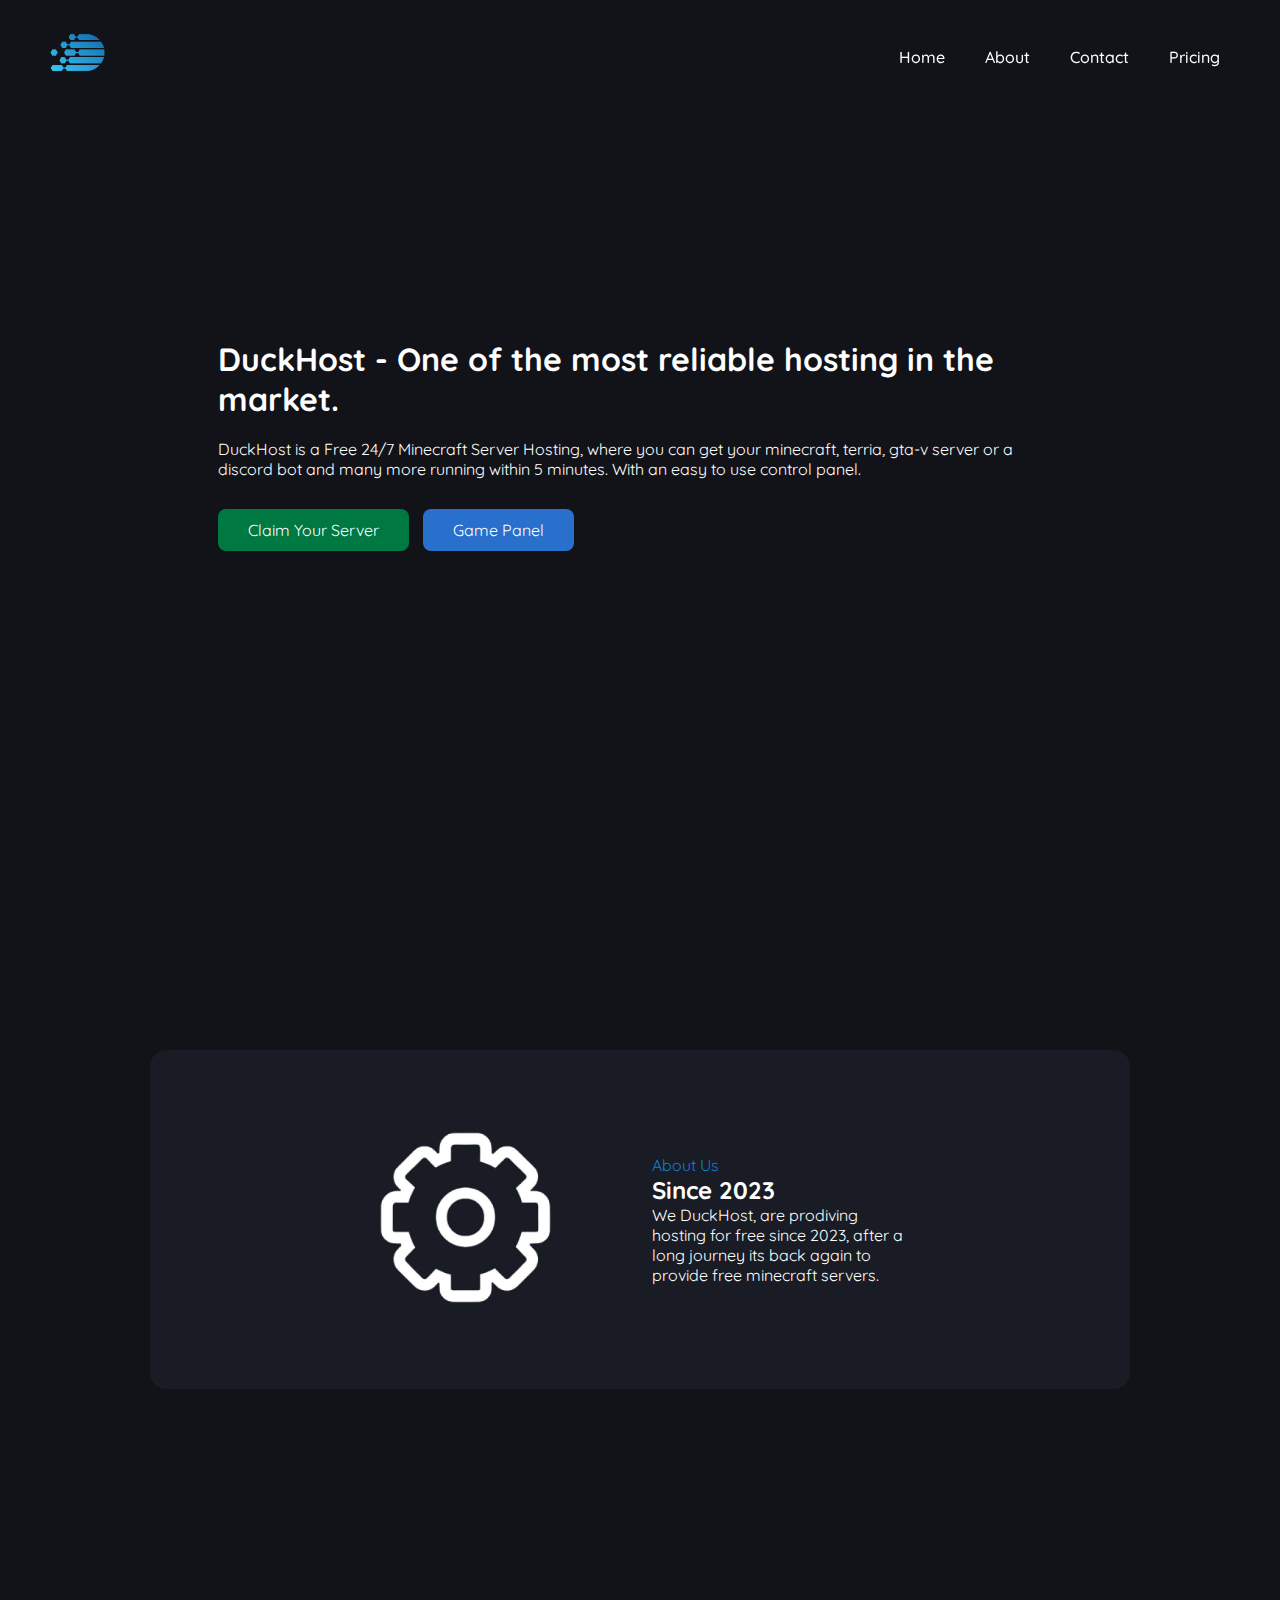
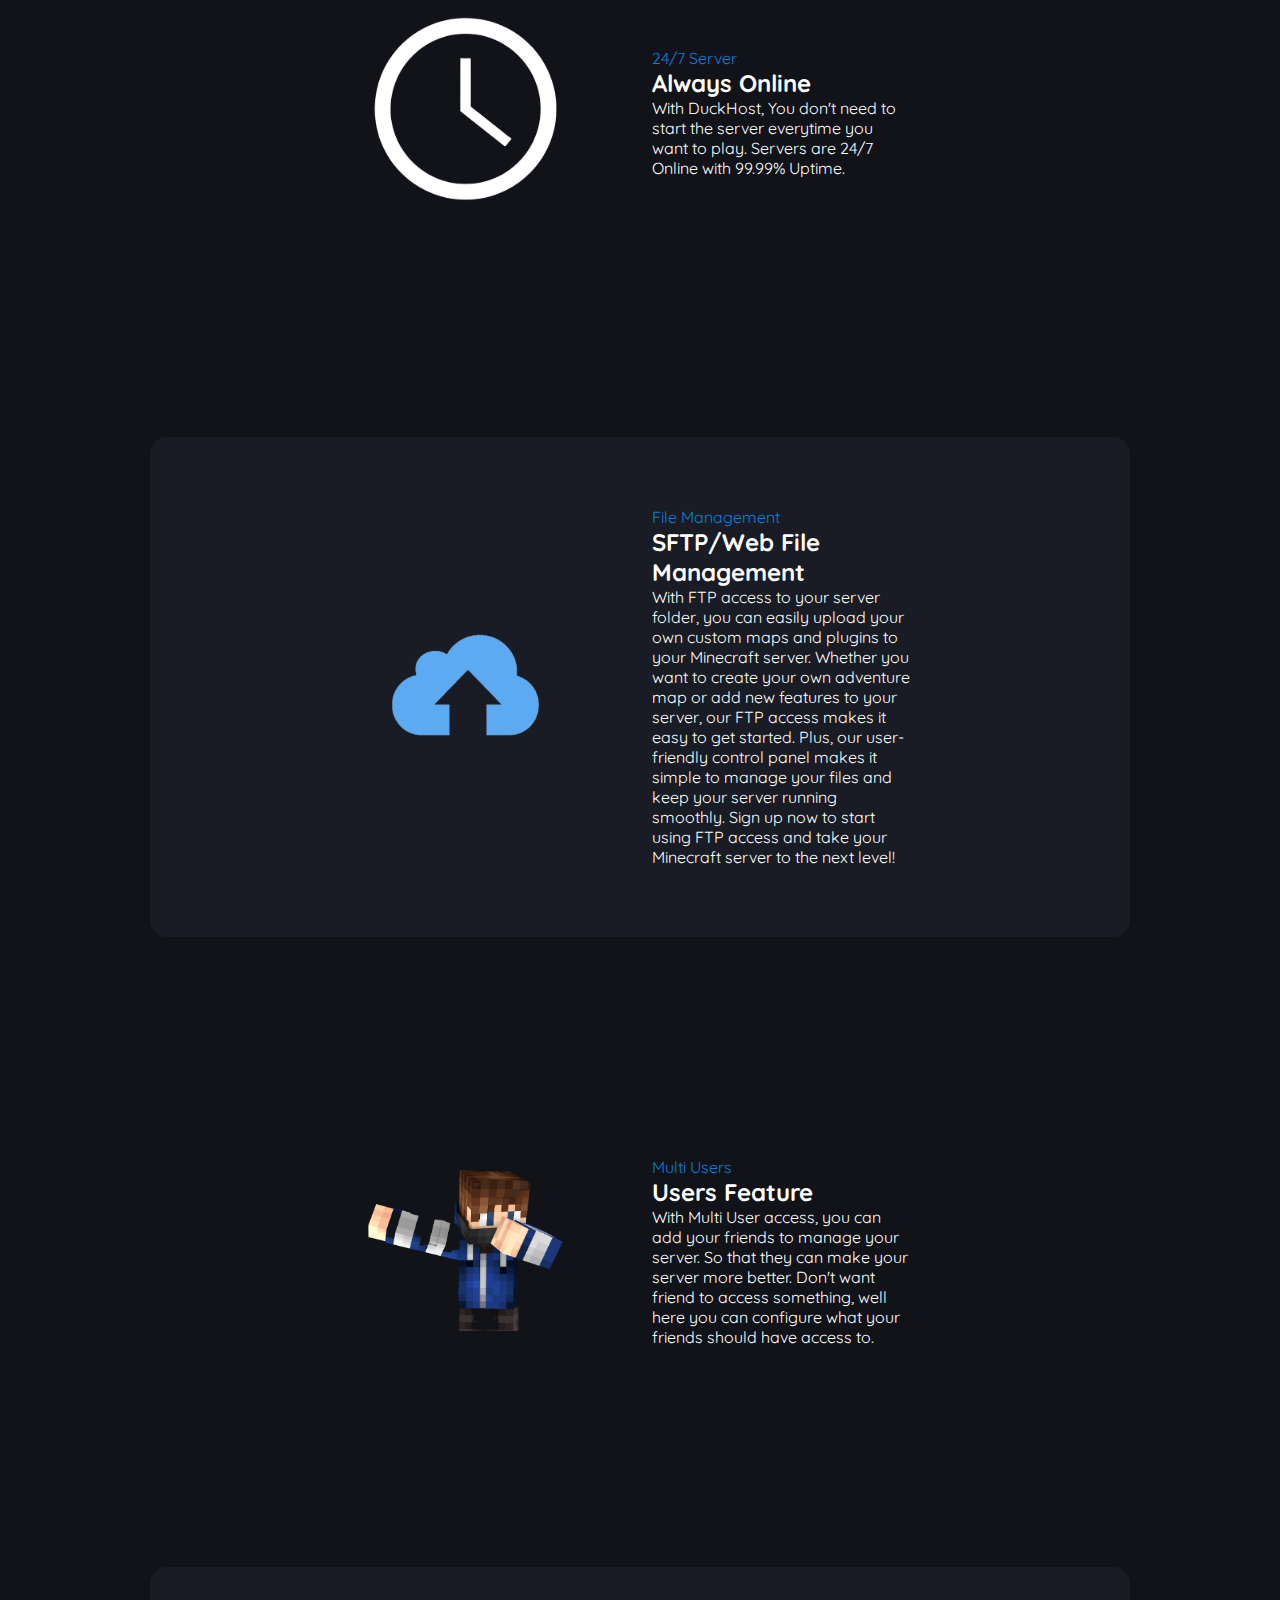
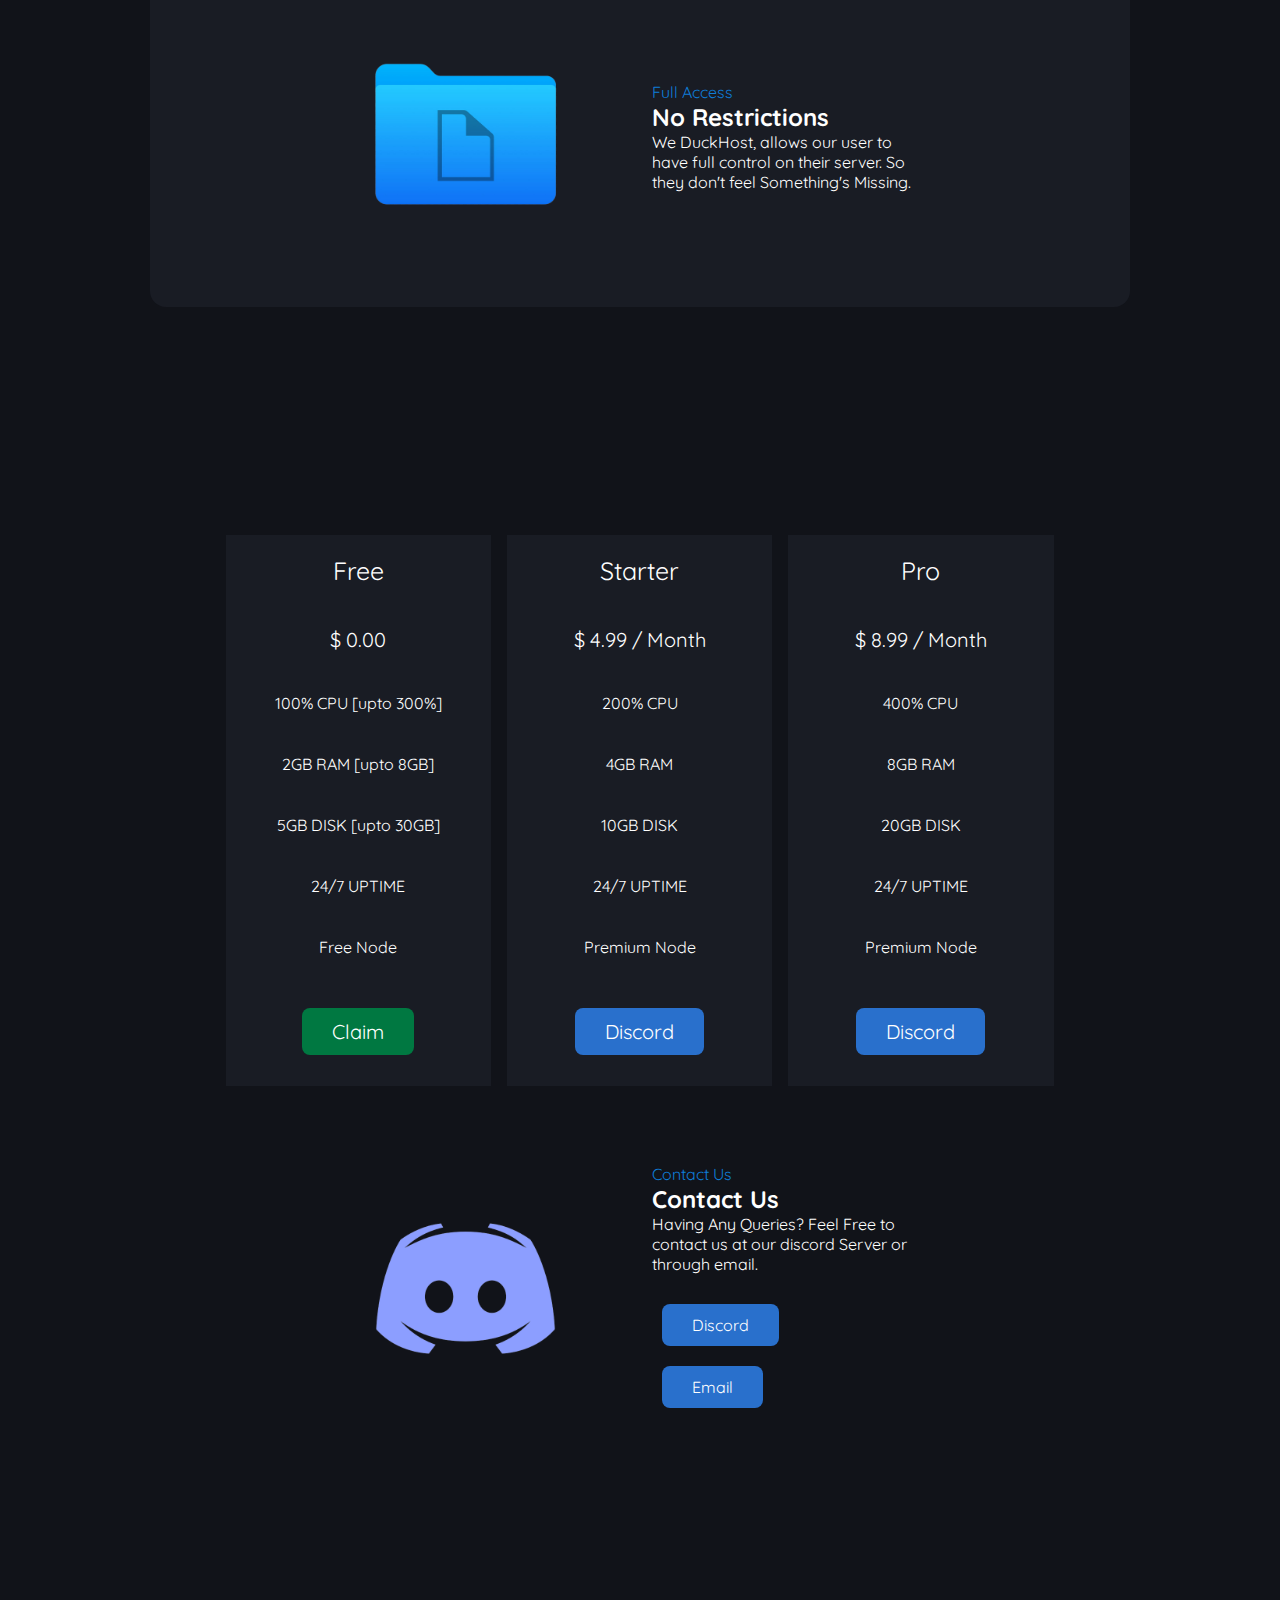
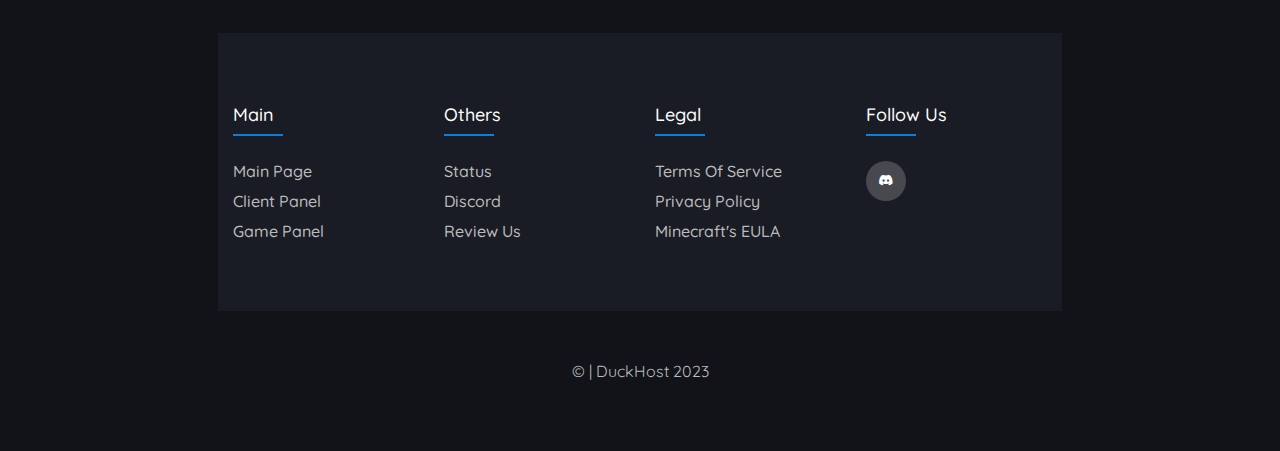
<file: index.html>
<!DOCTYPE html>
<html lang="en">
<head>
    <script type="text/javascript" src="//widget.trustpilot.com/bootstrap/v5/tp.widget.bootstrap.min.js" async></script>
    <meta name="theme-color" content="#0e7eda">
    <meta property="og:title" content="DuckHost - Free 24/7 Minecraft Hosting.">
    <meta property="og:description" content="Create Your Own 24/7 Minecraft Server, Terria, Gta-V, Discord Bots and many more Servers all For Free.">
    <meta property="og:image" content="https://cdn.discordapp.com/icons/1110453161153536013/5afa79a2eeeb62e84bc85f4ba8ec38b9.webp?size=1024">
    <meta property="og:image:type" content="image/png">


    <meta charset="UTF-8">
    <meta http-equiv="X-UA-Compatible" content="IE=edge">
    <link rel="icon" type="image/x-icon" href="/assets/img/logo.png">
    <meta name="viewport" content="width=device-width, initial-scale=1.0">
    <link rel="stylesheet" type="text/css" href="assets/style.css">
    <title>DuckHost</title>
    <link rel="stylesheet"
    href="https://unpkg.com/boxicons@latest/css/boxicons.min.css">
    <link rel="preconnect" href="https://fonts.googleapis.com">
	<link rel="preconnect" href="https://fonts.googleapis.com">
	<link rel="preconnect" href="https://fonts.gstatic.com" crossorigin>
	<link href="https://fonts.googleapis.com/css2?family=Quicksand:wght@300;500;700&display=swap" rel="stylesheet">
    <script async src="https://pagead2.googlesyndication.com/pagead/js/adsbygoogle.js?client=ca-pub-3366338093265942"
     crossorigin="anonymous"></script>
<script async src="https://pagead2.googlesyndication.com/pagead/js/adsbygoogle.js?client=ca-pub-3366338093265942"
     crossorigin="anonymous"></script>
</head>
<body>
    <header>
        <a href="#" class="logo">
            <img src='assets/img/logo.png' style='height: 75px'></a>
        <div class="bx bx-menu" id="menu-icon"></div>
        <ul class="navbar">
            <li><a href="#home">Home</a></li>
            <li><a href="#about">About</a></li>
            <li><a href="#contact">Contact</a></li>
            <li><a href="#pricing">Pricing</a></li>


        </ul>

    </header>

    <section class="home" id="home">
        <div class="home-text">
            <h1>DuckHost - One of the most reliable hosting in the market.</h1><br>
            <p>DuckHost is a Free 24/7 Minecraft Server Hosting, where you can get your minecraft, terria, gta-v server or a discord bot and many more running within 5 minutes. With an easy to use control panel.
            </p><br>
            <a href="https://client.duckhost.pro" class="btn">Claim Your Server</a>
            <a href="https://panel.duckhost.pro" class="clnt">Game Panel</a>
        </div>

    </section>

    <section class="about2" id="about2">
        <div class="about-img">
            <img src="assets/img/services.png" alt="">
        </div>
        <div class="about-text">
             <span>About Us</span>
             <h2>Since 2023</h2>
             <p>We DuckHost, are prodiving hosting for free since 2023, after a long journey its back again to provide free minecraft servers.</p>
        </div>
    </section>
    <section class="about" id="about">
        <div class="about-img">
            <img src="assets/img/clock.png" alt="">
        </div>
        <div class="about-text">
             <span>24/7 Server</span>
             <h2>Always Online</h2>
             <p>With DuckHost, You don't need to start the server everytime you want to play. Servers are 24/7 Online with 99.99% Uptime.</p>
        </div>
    </section>
    <section class="about2" id="about">
        <div class="about-img">
            <img src="assets/img/sftp.png" alt="">
        </div>
        <div class="about-text">
             <span>File Management</span>
             <h2>SFTP/Web File Management</h2>
             <p>With FTP access to your server folder, you can easily upload your own custom maps and plugins to your Minecraft server. Whether you want to create your own adventure map or add new features to your server, our FTP access makes it easy to get started. Plus, our user-friendly control panel makes it simple to manage your files and keep your server running smoothly. Sign up now to start using FTP access and take your Minecraft server to the next level!</p>
        </div>
    </section>
    <section class="about" id="about">
        <div class="about-img">
            <img src="assets/img/user.png" alt="">
        </div>
        <div class="about-text">
             <span>Multi Users</span>
             <h2>Users Feature</h2>
             <p>With Multi User access, you can add your friends to manage your server. So that they can make your server more better. Don't want friend to access something, well here you can configure what your friends should have access to.</p>
        </div>
    </section>
    <section class="about2" id="about">
        <div class="about-img">
            <img src="assets/img/files.png" alt="">
        </div>
        <div class="about-text">
             <span>Full Access</span>
             <h2>No Restrictions</h2>
             <p>We DuckHost, allows our user to have full control on their server. So they don't feel Something's Missing.</p>
        </div>
    </section>
    <section class="pricing" id="pricing">
        <div class="columns">
            <ul class="price">
              <li class="header">Free</li>
              <li class="grey">$ 0.00 </li>
              <li>100% CPU [upto 300%]</li>
              <li>2GB RAM [upto 8GB]</li>
              <li>5GB DISK [upto 30GB]</li>
              <li>24/7 UPTIME</li>
              <li>Free Node</li>
              <li class="grey"><a href="https://client.duckhost.pro" class="btn" style="margin: 10px">Claim</a></li>
            </ul>
          </div>
          <div class="columns">
            <ul class="price">
              <li class="header">Starter</li>
              <li class="grey">$ 4.99 / Month </li>
              <li>200% CPU</li>
              <li>4GB RAM</li>
              <li>10GB DISK</li>
              <li>24/7 UPTIME</li>
              <li>Premium Node</li>
              <li class="grey"><a href="https://discord.gg/M9vhUjUUfb" class="clnt">Discord</a></li>
            </ul>
          </div>
          <div class="columns">
            <ul class="price">
              <li class="header">Pro</li>
              <li class="grey">$ 8.99 / Month</li>
              <li>400% CPU</li>
              <li>8GB RAM</li>
              <li>20GB DISK</li>
              <li>24/7 UPTIME</li>
              <li>Premium Node</li>
              <li class="grey"><a href="https://discord.gg/M9vhUjUUfb" class="clnt">Discord</a></li>
            </ul>
          </div>
    </section>
    <section class="about" id="contact">
        <div class="about-img">
            <img src="assets/img/discord.png" alt="">
        </div>
        <div class="about-text">
             <span>Contact Us</span>
             <h2>Contact Us</h2>
             <p>Having Any Queries? Feel Free to contact us at our discord Server or through email.</p><br>
             <a href="https://discord.gg/M9vhUjUUfb" class="clnt">Discord</a>
            <a href="mailto:support@duckhost.pro" class="clnt">Email</a>
        </div>
    </section>
    <section> <footer class="footer">
        <div class="container">
            <div class="row">
                <div class="footer-col">
                    <h4>Main</h4>
                    <ul>
                        <li><a href="#">Main Page</a></li>
                        <li><a href="https://client.duckhost.pro">Client Panel</a></li>
                        <li><a href="https://panel.duckhost.pro">Game Panel</a></li>
                    </ul>
                </div>
                <div class="footer-col">
                    <h4>Others</h4>
                    <ul>
                        <li><a href="https://status.duckhost.pro">Status</a></li>
                        <li><a href="https://discord.gg/M9vhUjUUfb">Discord</a></li>
                        <li><a href="https://www.trustpilot.com/review/duckhost.pro">Review Us</a></li>

                    </ul>
                </div>
                <div class="footer-col">
                    <h4>Legal</h4>
                    <ul>
                        <li><a href="https://duckhost.pro/tos.html">Terms Of Service</a></li>
                        <li><a href="https://duckhost.pro/pp.html">Privacy Policy</a></li>
                        <li><a href="https://www.minecraft.net/en-us/eula">Minecraft's EULA</a></li>
                    </ul>
                </div>
                <div class="footer-col">
                    <h4>follow us</h4>
                    <div class="social-links">
                        <a href="https://discord.gg/M9vhUjUUfb"><i class='bx bxl-discord-alt' ></i></a>
                    </div>
                </div>
            </div>
            
        </div>
   </footer><div class="footer-text">© | DuckHost 2023</div>
 </section>
   
    </body><script src='assets/script.js'></script>
</html>
</file>
<file: assets/style.css>
*{
	padding: 0;
	margin: 0;
  	-ms-overflow-style: none;  /* IE and Edge */
  	scrollbar-width: none;  /* Firefox */
	box-sizing: border-box;
	font-family: 'Quicksand', sans-serif;
	scroll-behavior: smooth;
	list-style: none;
    color: #fff;
	text-decoration: none;
}

*::-webkit-scrollbar {
  display: none;
}

:root {
	--main-color: #0e7eda;
	--text-color: #fff;
	--bg-color: #111319;
	--big-font: 2rem;
	--h2-font: 1rem;
	--p-font: 0.9rem;
}

*::selection{
	background: var(--main-color);
	color: #fff;
}

body{
	color: var(--text-color);
    background-color: var(--bg-color);
}

header{
	position: fixed;
	top: 0;
	right: 0;
	width: 100%;
	z-index: 1000;
	display: flex;
	align-items: center;
	justify-content: space-between;
	padding: 30px 170px;
}

.logo{
	color: var(--main-color);
	font-weight: 500;
	font-size: 2rem;
}

.navbar{
	display: flex;
}

.navbar a{
	color: var(--text-color);
	font: 1.1rem;
	padding: 10px 20px;
	font-weight: 500; 
}

.navbar a:hover{
	color: var(--main-color);
	transition: 0.4s;
}

#menu-icon{
	font-size: 2rem;
	cursor: pointer;
	display: none;
} 

section{
	padding: 70px 17%;
}

.home{
    background-size: cover;
	width: 100%;
	min-height: 100vh;
	display: grid;
    background-repeat: no-repeat;
    height: 100vh;
	background-image: url("https://cdn.discordapp.com/attachments/863284730903527476/1091338403787853864/minecraft-dungeons-uhdpaper.com-4K-5.2862.jpg");
	align-items: center;
}

.home-text h1{
	font-size: var(--big-font);

}

.home-text p{
	font-size: var(--h2-font);
}

.btn{
	display: inline-block;
	padding: 11px 30px;
	background: #007841;
	color: #fff;
	border-radius: 0.5rem;
}

.clnt{
	margin: 10px;
	display: inline-block;
	padding: 11px 30px;
	background: #2970cc;
	color: #fff;
	border-radius: 0.5rem;
}

.pnl{
	display: inline-block;
	padding: 11px 30px;
	background: #c8c9cc;
	color: #000;
	border-radius: 0.5rem;
}

.about{
	display: grid;
	margin: 150px;
    margin-top: 75px;
    margin-bottom: 75px;
	grid-template-columns: repeat(2, 2fr);
	grid-gap: 1.5rem;
	align-items: center;
}

.about2{
	display: grid;
    margin-bottom: 75px;
	margin: 150px;
    border-radius: 1rem;
	background-color: #191c24;
	grid-template-columns: repeat(2, 2fr);
	grid-gap: 1.5rem;
	align-items: center;
}

.about-img img{
	max-width: 75%;
	width: 300px;
	height: auto;
}

.about-text span{
	color: var(--main-color);
}
.columns {
	float: left;
	width: 33.3%;
	padding: 8px;
  }
  
  /* Style the list */
  .price {
	list-style-type: none;
	background: #191c24;
	margin: 0;
	padding: 0;
	-webkit-transition: 0.3s;
	transition: 0.3s;
  }
  
  /* Add shadows on hover */
  .price:hover {
	box-shadow: 0 8px 12px 0 #191c24
  }
  
  /* Pricing header */
  .price .header {
	background-color: #191c24;

	font-size: 25px;
  }
  
  /* List items */
  .price li {
	border-bottom: 1px solid #191c24;
	padding: 20px;
	text-align: center;
  }
  
  /* Grey list item */
  .price .grey {
	background-color: #191c24;
	font-size: 20px;
  }
  
  /* The "Sign Up" button */
  
  /* Change the width of the three columns to 100%
  (to stack horizontally on small screens) */
  @media only screen and (max-width: 600px) {
	.columns {
	  width: 100%;
	}
  }

@media (max-width: 1560px) {
	header{
		padding: 15px 40px;
	}
	:root {
		--big-font:2rem;
		--h2-font:1rem;
	}
}

@media (max-width: 1140px) {
	section{
		padding: 50px 8%;
		margin: 0;
	}
    #menu-icon{
        display: initial;
        color: #fff;
    }
    header .navbar{
        position: absolute;
        left: 0;
        right: 0;
        top: -400px;
        display: flex;
        flex-direction: column;
        text-align: center;
        background: #191c24;
        transition: 0.3s;
    }
    header .navbar.active{
        top: 70px;
    }
    .navbar a{
        padding: 1.5rem;
        display: block;
    }
    .about2 {
        margin: 15px;
    }
    .about {
        margin: 15px;
    }
}

.container{
	max-width: 1170px;
	margin:auto;
}
.row{
	display: flex;
	flex-wrap: wrap;
}
ul{
	list-style: none;
}
.footer{
	background-color: #191c24;
    padding: 70px 0;
}
.footer-col{
   width: 25%;
   padding: 0 15px;
}
.footer-col h4{
	font-size: 18px;
	color: #ffffff;
	text-transform: capitalize;
	margin-bottom: 35px;
	font-weight: 500;
	position: relative;
}
.footer-col h4::before{
	content: '';
	position: absolute;
	left:0;
	bottom: -10px;
	background-color: var(--main-color);
	height: 2px;
	box-sizing: border-box;
	width: 50px;
}
.footer-col ul li:not(:last-child){
	margin-bottom: 10px;
}
.footer-col ul li a{
	font-size: 16px;
	text-transform: capitalize;
	color: #ffffff;
	text-decoration: none;
	font-weight: 500;
	color: #bbbbbb;
	display: block;
	transition: all 0.3s ease;
}
.footer-col ul li a:hover{
	color: #ffffff;
	padding-left: 8px;
}
.footer-col .social-links a{
	display: inline-block;
	height: 40px;
	width: 40px;
	background-color: rgba(255,255,255,0.2);
	margin:0 10px 10px 0;
	text-align: center;
	line-height: 40px;
	border-radius: 50%;
	color: #ffffff;
	transition: all 0.5s ease;
}
.footer-col .social-links a:hover{
	color: #24262b;
	background-color: #ffffff;
}

.footer-text{
	margin-top: 50px;
	color: #bbbbbb;
	text-align: center;
}

/*responsive*/
@media(max-width: 767px){
  .footer-col{
    width: 50%;
    margin-bottom: 30px;
}
}
@media(max-width: 574px){
  .footer-col{
    width: 100%;
}
}
</file>
